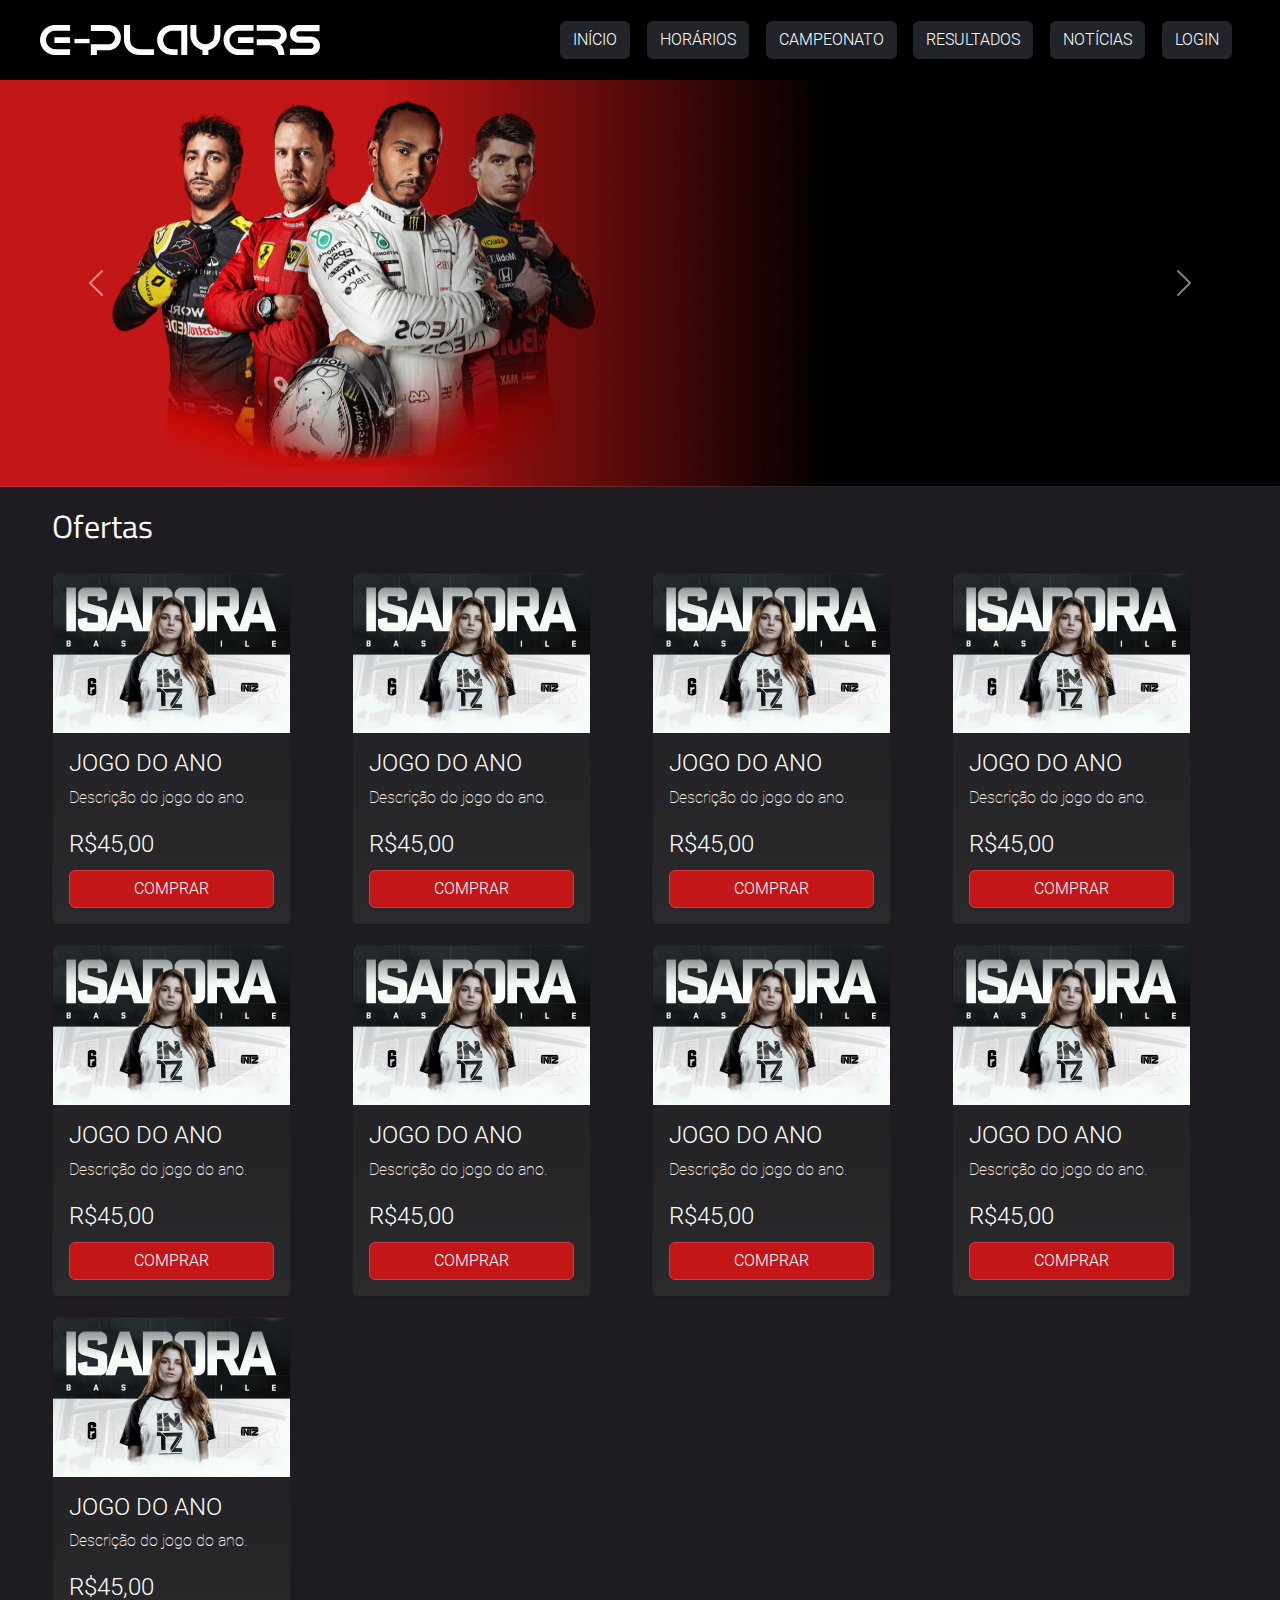
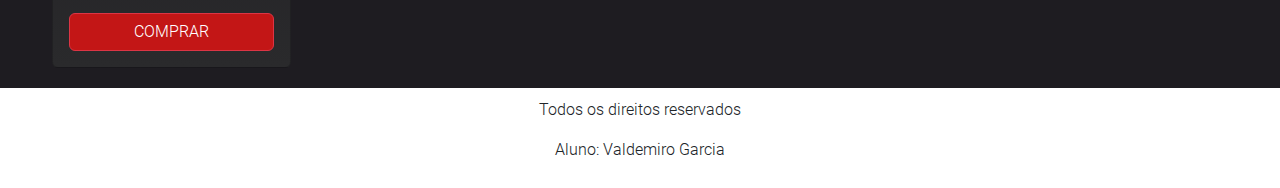
<file: index.html>
<!DOCTYPE html>
<html lang="pt-BR">
<head>
    <meta charset="UTF-8">
    <meta http-equiv="X-UA-Compatible" content="IE=edge">
    <meta name="viewport" content="width=device-width, initial-scale=1.0">
    <title>E-Players</title>
    <link rel="stylesheet" href="https://cdn.jsdelivr.net/npm/bootstrap@5.2.0/dist/css/bootstrap.min.css">

    <link rel="stylesheet" href="css/style.css">
</head>

<body>
    <header>
        <div class="container-gid header-flex">


            <img class="logo" src="images/logo.svg" alt="">

            <nav class="menu" id="navMenu">
                <a class="menu-item btn btn-dark me-md-2" href="#">Início</a>
                <a class="menu-item btn btn-dark me-md-2" href="#">Horários</a>
                <a class="menu-item btn btn-dark me-md-2" href="#">Campeonato</a>
                <a class="menu-item btn btn-dark me-md-2" href="#">Resultados</a>
                <a class="menu-item btn btn-dark me-md-2" href="#">Notícias</a>
                <a class="menu-item btn btn-dark me-md-2" href="login.html" target="_blank">Login</a>

            </nav>
            
            <!-- menu hamburger -->
            <img onclick="mostrarMenu()" class="menu-bar" src="./images/bars.svg" alt="">
        </div>
    </header>


    <main>
        <!-- BANNERS DO BOOTSTRAP-->

        <div id="carouselExampleControlsNoTouching" class="carousel slide" data-bs-touch="false">
            <div class="carousel-inner">
                <div class="carousel-item active">
                    <img src="./images/banner_pilotos.png" class="d-block w-100" alt="...">
                </div>
                <div class="carousel-item">
                    <img src="./images/banner_lol.png" class="d-block w-100" alt="...">
                </div>
                <div class="carousel-item">
                    <img src="./images/banner_cs.png" class="d-block w-100" alt="...">
                </div>
            </div>
            <button class="carousel-control-prev" type="button" data-bs-target="#carouselExampleControlsNoTouching"
                data-bs-slide="prev">
                <span class="carousel-control-prev-icon" aria-hidden="true"></span>
                <span class="visually-hidden">Previous</span>
            </button>
            <button class="carousel-control-next" type="button" data-bs-target="#carouselExampleControlsNoTouching"
                data-bs-slide="next">
                <span class="carousel-control-next-icon" aria-hidden="true"></span>
                <span class="visually-hidden">Next</span>
            </button>
        </div>

        <!-- PRODUTOS COM GRID DO BOOTSTRAP -->
        <section class="jogos">
            <div class="container">
                <div class="row">
                    <div class="col">
                        <h2 class="ofertas">Ofertas</h2>
                    </div>
                </div>
                <div class="row">

                    <div class="col-12 col-md-6 col-lg-3 d-flex justify-content-center justify-content-md-start ">
                        <div class="card">
                            <img src="./images/cardnews.jpg" class="card-img-top" alt="...">

                            <div class="card-body">
                                <h5 class="card-title">Jogo do ano</h5>
                                <p class="card-text">Descrição do jogo do ano.</p>
                                <p class="card-title">R$45,00</p>
                                <a href="#" class="btn btn-danger btn-buy">Comprar</a>
                            </div>
                        </div><!-- card -->
                    </div>

                    <div class="col-12 col-md-6 col-lg-3 d-flex justify-content-center justify-content-md-start ">
                        <div class="card">
                            <img src="./images/cardnews.jpg" class="card-img-top" alt="...">

                            <div class="card-body">
                                <h5 class="card-title">Jogo do ano</h5>
                                <p class="card-text">Descrição do jogo do ano.</p>
                                <p class="card-title">R$45,00</p>
                                <a href="#" class="btn btn-danger btn-buy">Comprar</a>
                            </div>
                        </div><!-- card -->
                    </div>

                    <div class="col-12 col-md-6 col-lg-3 d-flex justify-content-center justify-content-md-start ">
                        <div class="card">
                            <img src="./images/cardnews.jpg" class="card-img-top" alt="...">

                            <div class="card-body">
                                <h5 class="card-title">Jogo do ano</h5>
                                <p class="card-text">Descrição do jogo do ano.</p>
                                <p class="card-title">R$45,00</p>
                                <a href="#" class="btn btn-danger btn-buy">Comprar</a>
                            </div>
                        </div><!-- card -->
                    </div>

                    <div class="col-12 col-md-6 col-lg-3 d-flex justify-content-center justify-content-md-start ">
                        <div class="card">
                            <img src="./images/cardnews.jpg" class="card-img-top" alt="...">

                            <div class="card-body">
                                <h5 class="card-title">Jogo do ano</h5>
                                <p class="card-text">Descrição do jogo do ano.</p>
                                <p class="card-title">R$45,00</p>
                                <a href="#" class="btn btn-danger btn-buy">Comprar</a>
                            </div>
                        </div><!-- card -->
                    </div>

                    <div class="col-12 col-md-6 col-lg-3 d-flex justify-content-center justify-content-md-start ">
                        <div class="card">
                            <img src="./images/cardnews.jpg" class="card-img-top" alt="...">

                            <div class="card-body">
                                <h5 class="card-title">Jogo do ano</h5>
                                <p class="card-text">Descrição do jogo do ano.</p>
                                <p class="card-title">R$45,00</p>
                                <a href="#" class="btn btn-danger btn-buy">Comprar</a>
                            </div>
                        </div><!-- card -->
                    </div>

                    <div class="col-12 col-md-6 col-lg-3 d-flex justify-content-center justify-content-md-start ">
                        <div class="card">
                            <img src="./images/cardnews.jpg" class="card-img-top" alt="...">

                            <div class="card-body">
                                <h5 class="card-title">Jogo do ano</h5>
                                <p class="card-text">Descrição do jogo do ano.</p>
                                <p class="card-title">R$45,00</p>
                                <a href="#" class="btn btn-danger btn-buy">Comprar</a>
                            </div>
                        </div><!-- card -->
                    </div>

                    <div class="col-12 col-md-6 col-lg-3 d-flex justify-content-center justify-content-md-start ">
                        <div class="card">
                            <img src="./images/cardnews.jpg" class="card-img-top" alt="...">

                            <div class="card-body">
                                <h5 class="card-title">Jogo do ano</h5>
                                <p class="card-text">Descrição do jogo do ano.</p>
                                <p class="card-title">R$45,00</p>
                                <a href="#" class="btn btn-danger btn-buy">Comprar</a>
                            </div>
                        </div><!-- card -->
                    </div>

                    <div class="col-12 col-md-6 col-lg-3 d-flex justify-content-center justify-content-md-start ">
                        <div class="card">
                            <img src="./images/cardnews.jpg" class="card-img-top" alt="...">

                            <div class="card-body">
                                <h5 class="card-title">Jogo do ano</h5>
                                <p class="card-text">Descrição do jogo do ano.</p>
                                <p class="card-title">R$45,00</p>
                                <a href="#" class="btn btn-danger btn-buy">Comprar</a>
                            </div>
                        </div><!-- card -->
                    </div>

                    <div class="col-12 col-md-6 col-lg-3 d-flex justify-content-center justify-content-md-start ">
                        <div class="card">
                            <img src="./images/cardnews.jpg" class="card-img-top" alt="...">

                            <div class="card-body">
                                <h5 class="card-title">Jogo do ano</h5>
                                <p class="card-text">Descrição do jogo do ano.</p>
                                <p class="card-title">R$45,00</p>
                                <a href="#" class="btn btn-danger btn-buy">Comprar</a>
                            </div>
                        </div><!-- card -->
                    </div>
                </div><!-- FIM DA LILNHA/ROW -->
            </div><!-- FIM DA CONTAINER -->
        </section>
    </main>

    <footer class="container">
        <p>Todos os direitos reservados</p>
        <p>Aluno: Valdemiro Garcia</p>
    </footer>

    <script src="https://cdn.jsdelivr.net/npm/bootstrap@5.2.0/dist/js/bootstrap.bundle.min.js"></script>
    <script src="./js/script.js"></script>
</body>

</html>
</file>
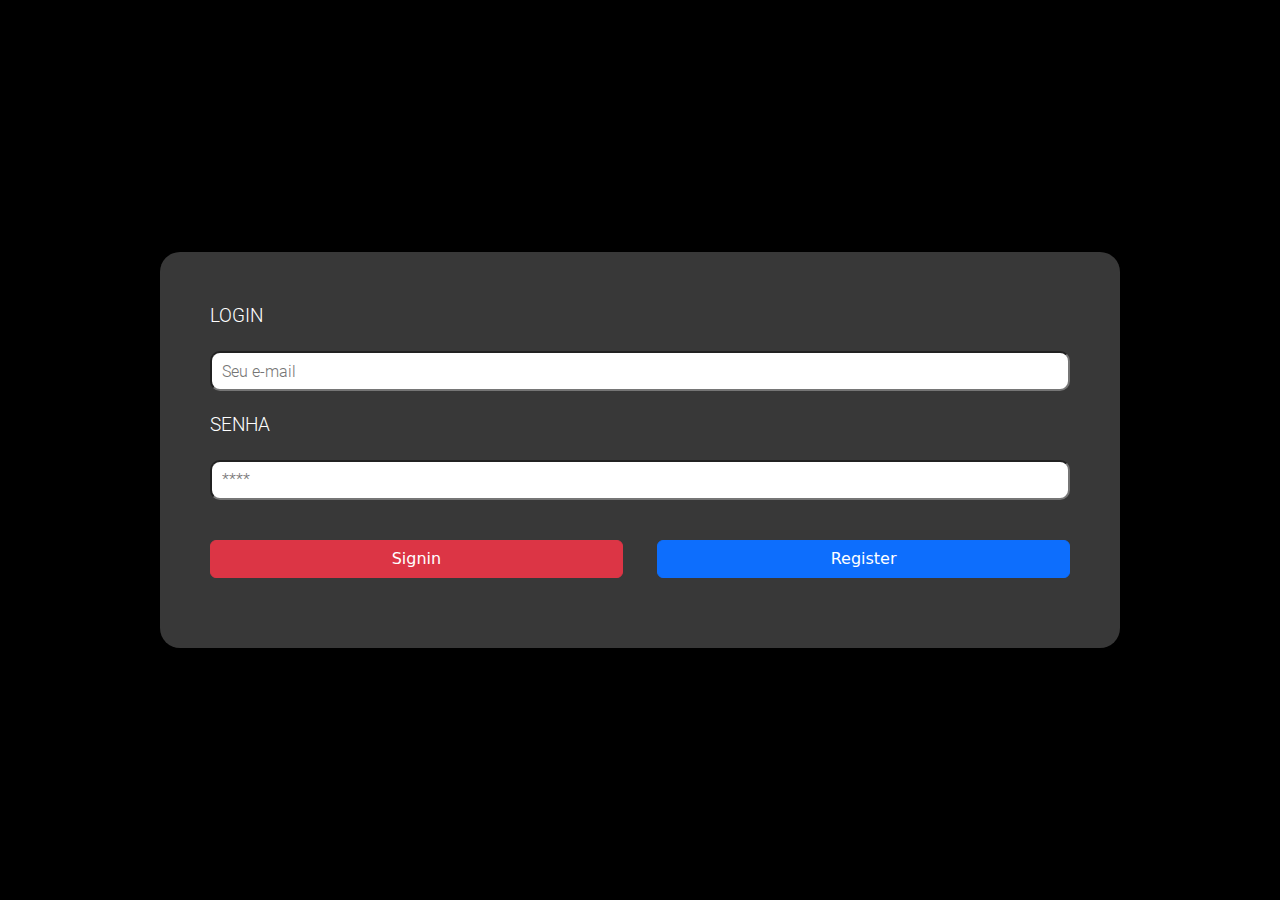
<file: login.html>
<!DOCTYPE html>
<html lang="pt-BR">

<head>
    <meta charset="UTF-8">
    <meta http-equiv="X-UA-Compatible" content="IE=edge">
    <meta name="viewport" content="width=device-width, initial-scale=1.0">
    <title>Login</title>

    <link rel="stylesheet" href="https://cdn.jsdelivr.net/npm/bootstrap@5.2.0/dist/css/bootstrap.min.css">
    <link rel="stylesheet" href="./css/login.css">
</head>

<body>
    <div class="container container-personalizado">
        <form action="" class="form-login">
            <div class="linha">
                <label for="">Login</label>
                <input type="email" id="email" placeholder="Seu e-mail">
            </div>

            <div class="linha">
                <label for="">Senha</label>
                <input type="password" id="senha" placeholder="****">
            </div>

            <div class="linha btn-actions">
                <button type="button" id="signin" class="btn btn-danger">Signin</button>
                <button type="button" id="register"class="btn btn-primary">Register</button>
            </div>
        </form>
    </div>

    <script src="https://cdnjs.cloudflare.com/ajax/libs/jquery/3.6.1/jquery.min.js"></script>
    <script src="js/login.js"></script>
</body>

</html>
</file>
<file: css/style.css>
/* import de fontes */
@font-face {
    font-family: "Roboto-Thin";
    src: url(../fonts/Roboto/Roboto-Thin.ttf);
}

@font-face {
    font-family: "Roboto-Light";
    src: url(../fonts/Roboto/Roboto-Light.ttf);
}

@font-face {
    font-family: "TitilliumWeb-Regular";
    src: url(../fonts/Titillium_Web/TitilliumWeb-Regular.ttf);
}


/* CSS Reset */
* {
    margin: 0;
    padding: 0;
    box-sizing: border-box;
}

body {
    font-family: "Roboto-Light", sans-serif;
}

/* DESKTOP FIRST ( 992px até o infinito )*/
.container-gid {
    max-width: 1200px;
    margin: 0 auto;
    /* border: 1px solid salmon; */
}


/* CUSTOMIZAÇÃO DO BOOTSTRAP */

.container {
    max-width: 1200px;
}

/* ***************** PRODUTOS ***************** */
header {
    height: 80px;
    background-color: black;
}

.header-flex {
    display: flex;
    justify-content: space-between;
    align-items: center;
    height: 80px;
}

header .logo {
    width: 280px;
    /* border: 2px solid white; */
}

/* navbar */
header .menu {
    display: flex;
    justify-content: space-between;
    width: 60%;
    max-width: 680px;
}

header .menu a {
    color: white;
    text-transform: uppercase;
    text-decoration: none;
    font-family: "Roboto-Light", sans-serif;
    font-weight: 300;
}

header .menu-bar {
    display: none;
}

/* ***************** PRODUTOS/JOGOS ***************** */
/* section produtos */
.produtos {
    width: 100%;
    height: 600px;
    background-color: brown;

    background-image: url(../images/banner_pilotos.png);
    background-repeat: no-repeat;
    /* background-size: 100%; */
}

.produtos .banner-flex {
    display: flex;
    justify-content: flex-end;
    align-items: center;
    height: 600px;
}

.produtos .banner-info {
    display: flex;
    flex-direction: column;
    justify-content: space-between;
    align-items: center;

    width: 350px;
    height: 270px;
    color: white;
    /* border: 1px solid white; */
}

.produtos .banner-info h1 {
    font-family: "TitilliumWeb-Regular";
    font-size: 42px;
    text-align: center;

}

.produtos .banner-info p {
    font-family: "Roboto-Light";
    text-align: center;
    font-size: 18px;

}

.produtos .banner-info a {
    display: flex;
    justify-content: center;
    align-items: center;

    width: 200px;
    height: 50px;
    font-family: "Roboto-Light";
    background-color: #C31616;

    border: 1px solid #C31616;
    border-radius: 10px;

    color: white;
    text-decoration: none;
    text-transform: uppercase;
}

.mostraMenu {
    left: 0 !important;
    opacity: 0.98 !important;
}


/* ***************JOGOS**************** */
/* section jogos (produtos) */
.jogos {
    background-color: #1E1C21;
}
.jogos .ofertas {
    font-family: "TitilliumWeb-Regular";
    color: white;
    padding: 20px 0;
}
.jogos .card {
    max-width: 250px;
    margin-bottom: 20px;
    font-family: "Roboto-Thin";
    color: white;
    background-image: linear-gradient(to bottom, #1E1C21, #2a2a2c);
}

.jogos .card .card-title {
    font-size: 1.5rem;
    font-family: "Roboto-Light";
    text-transform: uppercase;
}
.jogos .card .btn-buy {
    width: 100%;
    font-family: "Roboto-Light";
    background-color: #C31616;
    text-transform: uppercase;
}

footer {
    display: flex;
    flex-direction: column;
    justify-content: center;
    align-items: center;
    height: 100px;
}

/* TABLETS < 992px (768px  até 991px)  */
@media screen and (max-width: 991px) {
    header {
        padding: 0 20px;
    }

    /* navbar container flex*/
    header .menu {
        position: fixed;/* fixa o elemento baseado na viewoport */
        top: 0;
        left: -80%;/* inicialmente escondido */
        z-index: 100; /* controla a camada do elemento com position */


        opacity: 0;/*inicialmente invisível*/
        width: 80%;
        height: 100vh;

        flex-direction: column;
        justify-content: center;
        align-items: center;

        background-color: #C31616;
        color: white;

        border-radius: 0 0 0 80px;

        transition: left 0.5s, opacity 0.6s;
    }

    /* links dos menu itens do flex */
    header .menu a {
        border-left: 3px dotted lightgray;
        width: 80%;
        font-size: 1.3rem;
        margin-bottom: 20px;
        padding: 20px;
        color: lightgrey;
    }

    /* menu hamburger */
    header .menu-bar {
        display: block;
        width: 45px;
    }
}

/* SMARTPHONES  < 768 (0 até 767px)*/
@media screen and (max-width: 767px) {
    header .logo {
        width: 200px;
    }

    /* navbar */
    header .menu {

        border-radius: 0 0 0 60px;
    }

    header .menu a {
        border-left: 2px dotted lightgray;
        font-size: 1rem;
        padding: 10px;
    }

    header .menu-bar {
        width: 30px;
    }
}
</file>
<file: css/login.css>
@font-face {
    font-family: "Roboto-Thin";
    src: url(../fonts/Roboto/Roboto-Thin.ttf);
}

@font-face {
    font-family: "Roboto-Light";
    src: url(../fonts/Roboto/Roboto-Light.ttf);
}

@font-face {
    font-family: "TitilliumWeb-Regular";
    src: url(../fonts/Titillium_Web/TitilliumWeb-Regular.ttf);
}


/* CSS Reset */
* {
    margin: 0;
    padding: 0;
    box-sizing: border-box;
}

body {
    background-color: black;
    color: white;
}


.container-personalizado {
    display: flex;
    justify-content: center;
    align-items: center;
    
    /* background-color: rgba(243, 202, 202, 0.477); */
    height: 100vh;
}

.form-login {
    width: 90%;
    padding: 50px;
    min-width: 300px;
    max-width: 960px;
    border-radius: 20px;
    background-color: rgb(56, 56, 56);
}

.form-login .linha {
    display: flex;
    flex-direction: column;
    margin-bottom: 20px;
    /* border: 1px solid red; */
}

.form-login .linha label {
    margin-bottom: 20px;
    font-family: "Roboto-light";
    font-size: 1.2rem;
    text-transform: uppercase;
}

.form-login .linha input {
    font-family: "Roboto-light";
    border-radius: 10px;
    padding: 10px;
    height: 40px;
}

.form-login .btn-actions {
    display: flex;
    flex-direction: row;
    justify-content: space-between;
}

.form-login .btn-actions button {
    width: 48%;
    margin-top: 20px;
}
</file>
